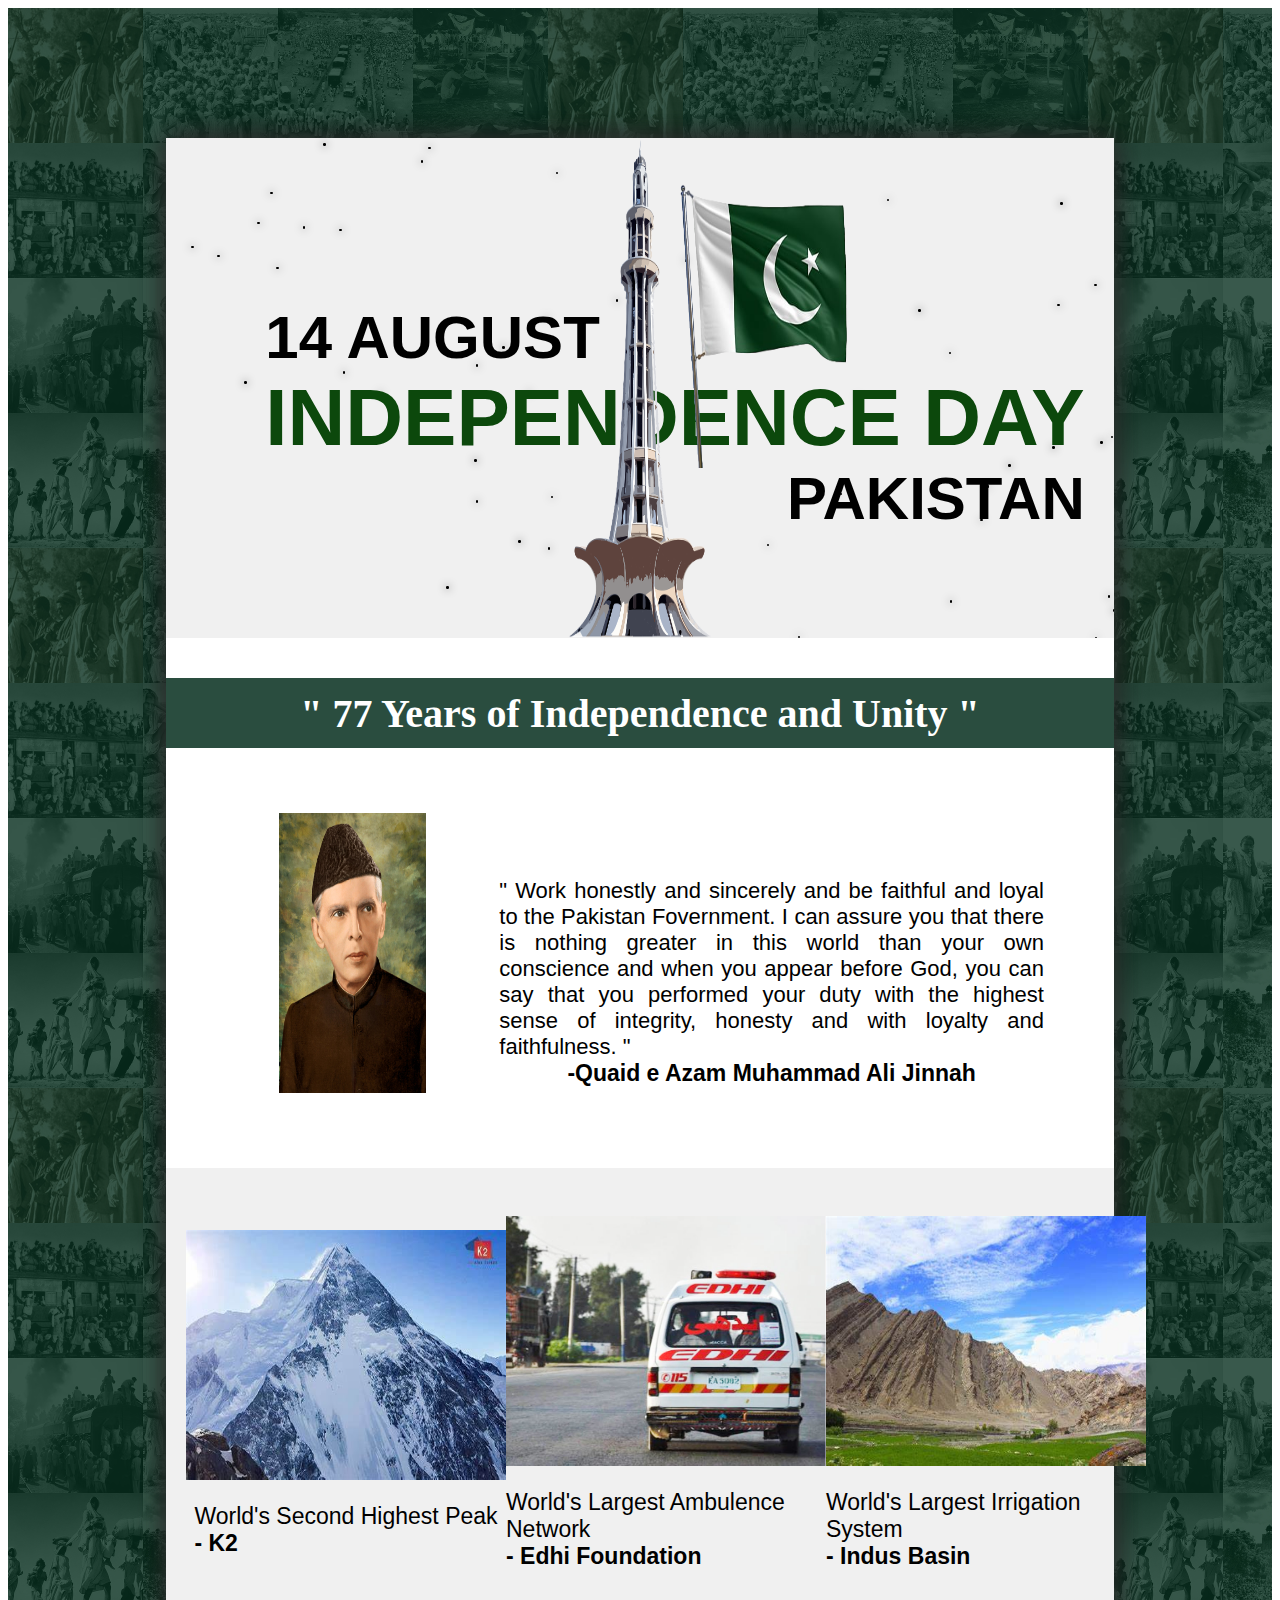
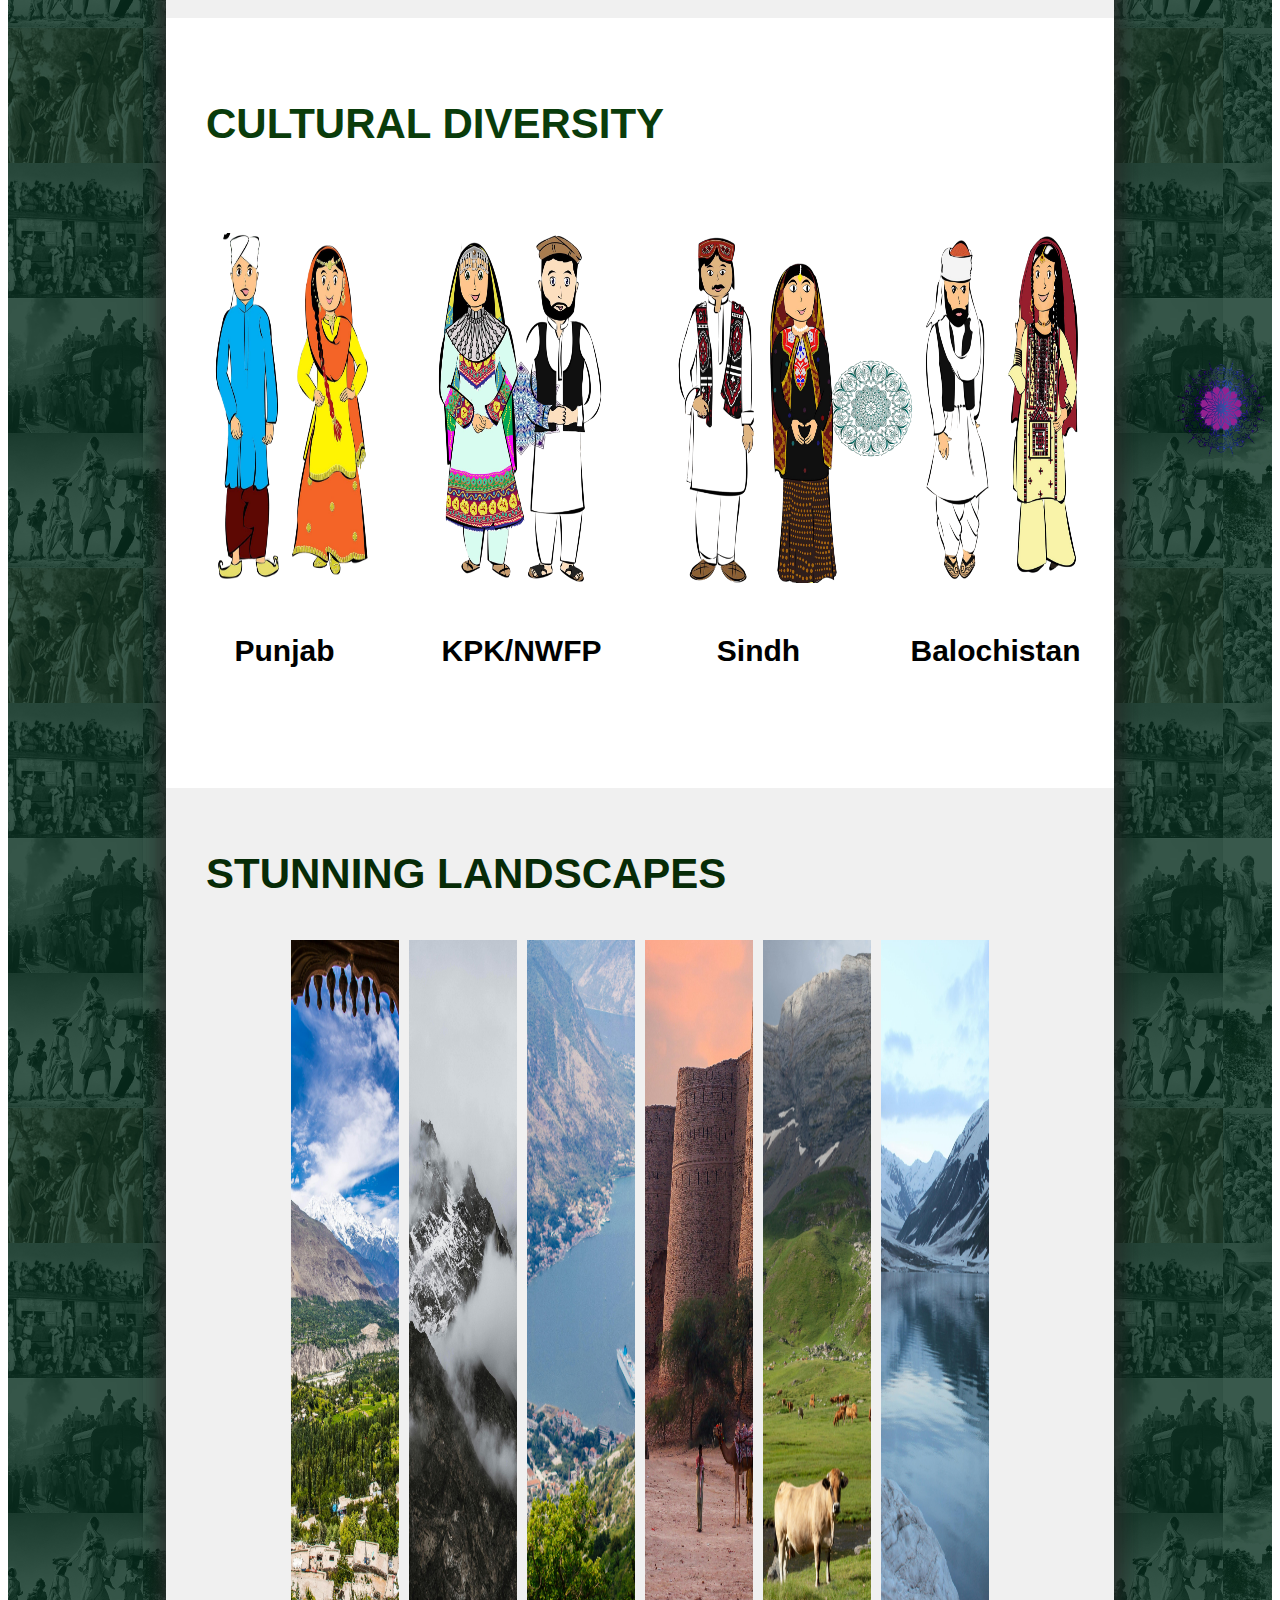
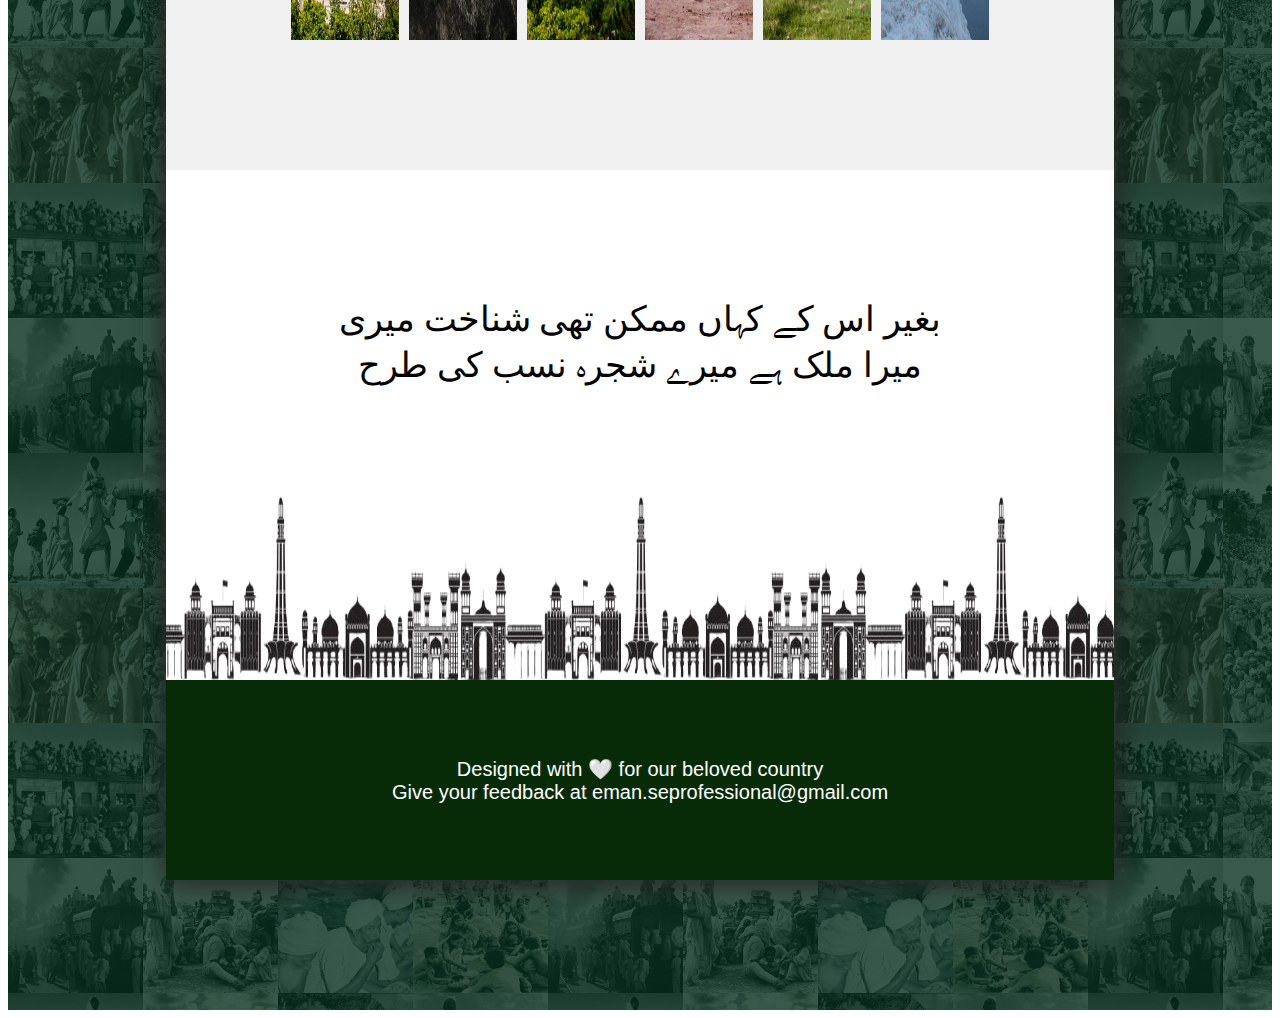
<file: index.html>
<!DOCTYPE html>
<html lang="en">

<head>
    <meta charset="UTF-8">
    <meta name="viewport" content="width=device-width, initial-scale=1.0">
    <title>Pakistan Pride</title>
    <link <link rel="stylesheet" href="stylesheet.css">
</head>

<body>
    <div id="overall">
        <div id="center">

                <header>
                    <div id="shine-layer"></div>
                    <div id="text-layer">
                        <div id="two"><h1>14 AUGUST</h1></div>
                        <h2>INDEPENDENCE DAY</h2>
                        <div id="one"><h1>PAKISTAN</h1></div>
                    </div>
                    <div id="flag-layer"></div>
                    <div id="tower-layer"></div>
                    
                </header>


                <div id="tagline">" 77 Years of Independence and Unity "</div>


                <div id="center-body">

                        <div class="divident" id="quote">
                                <div id="quote-image"></div>
                                <div id="quote-text">
                                    <p>" Work honestly and sincerely and be faithful and loyal to the Pakistan Fovernment. 
                                        I can assure you that there is nothing greater in this world than your own conscience and when you appear before God, 
                                        you can say that you performed your duty with the highest sense of integrity, 
                                        honesty and with loyalty and faithfulness. "</p>
                                    <h1>-Quaid e Azam Muhammad Ali Jinnah</h1>
                                </div>
                        </div>


                        <div class="divident" id="specialities">
                                <div id="image1">
                                    <img src="assets\\k2.jfif">
                                    <p>World's Second Highest Peak <br><b>- K2</b></p>
                
                                </div>
                                <div id="image2">
                                    <img src="assets\\ambulance.jpg">
                                    <p>World's Largest Ambulence Network <br><b>- Edhi Foundation</b></p>
                                    
                                </div>
                                <div id="image3">
                                    <img src="assets\\basin.jfif">
                                    <p>World's Largest Irrigation System <br><b>- Indus Basin</b></p>
                                </div>
                        </div>


                        <div class="divident" id="culture"> 
                                <div class="headings" id="textt-layer">
                                    <p>CULTURAL DIVERSITY</p>
                                </div>
                                <div id="design-layer">
                                    <div id="design1"></div>
                                    <div id="design2"></div>
                                    <div id="design3"></div>
                                </div>
                                <div id="couple-layer">
                                    <div id="couple1"></div>
                                    <div id="couple2"></div>
                                    <div id="couple3"></div>
                                    <div id="couple4"></div>
                                </div>
                                <div  id="caption-layer">
                                    <div id="caption1">Punjab</div>
                                    <div id="caption2">KPK/NWFP</div>
                                    <div id="caption2">Sindh</div>
                                    <div id="caption2">Balochistan</div>
                                </div>
                        </div>

                       
                        <div id="land">
                                <div class="headings" id="landscape">
                                    <p>STUNNING LANDSCAPES</p>
                                </div>
                                <div id="landscape2">
                                    <div class="landscape-image" id="image-1"></div>
                                    <div class="landscape-image" id="image-2"></div>
                                    <div class="landscape-image" id="image-3"></div>
                                    <div class="landscape-image" id="image-4"></div>
                                    <div class="landscape-image" id="image-5"></div>
                                    <div class="landscape-image" id="image-6"></div>
                                </div>
                        </div>
                        

                        <div class="divident" id="sher">
                                <p>بغیر اس کے کہاں ممکن تھی شناخت میری</p>
                                <p>میرا ملک ہے میرے شجرہ نسب کی طرح</p>
                        </div>
                    
                </div>


                <div id="footer-above"></div>

                <footer>
                        <p>Designed with 🤍 for our beloved country<br>Give your feedback at eman.seprofessional@gmail.com</p>
                </footer>

            </div>
    </div>  

    <script>
        const shineLayer = document.getElementById('shine-layer');

        // Number of sprinkles
        const sprinkleCount = 50;

        for (let i = 0; i < sprinkleCount; i++) {
            const sprinkle = document.createElement('div');
            sprinkle.className = 'sprinkle';
            
            // Random position for each sprinkle
            sprinkle.style.top = Math.random() * 100 + '%';
            sprinkle.style.left = Math.random() * 100 + '%';
            
            // Random animation delay for each sprinkle
            sprinkle.style.animationDelay = Math.random() * 2 + 's';
            
            shineLayer.appendChild(sprinkle);
        }

    </script>
</body>

</html>
</file>
<file: stylesheet.css>
.headings{
    font-size: 42px;
    font-weight: bolder;
    color: #072b07;
    font-family:"Arial Narrow", Arial, Helvetica, sans-serif;
    margin-left:40px;
}
/*------------------------------------------------------overall background--------------------------------------------------------------------*/
#overall{
    display:flex;
    justify-content: center;
    height:100%;
    background-image: url('assets\\collage.png');
    position:relative;
}
#overall::before{
    content: '';
    position: absolute;
    top: 0;
    left: 0;
    width: 100%;
    height: 100%;
    background-color:rgba(7, 48, 31, 0.8);
    pointer-events: none; 
    z-index: 1; 
}
/*----------------------------------------------------------center--------------------------------------------------------------------*/
#center{
    width:75%;
    background-color: white;
    z-index: 2;
    margin-top:130px;
    margin-bottom: 130px;
    box-shadow:
        0 0 20px rgba(57, 56, 56, 0.9),
        0 0 30px rgba(13, 13, 13, 0.8);
    border-radius: 10px;
}
/*----------------------------------------------------------header--------------------------------------------------------------------*/

header {
    height: 500px;
    text-align: center;
    display: flex;
    flex-direction: column;
    justify-content: center;
    align-items: center;
    position: relative;
    background-color: #f0f0f0;
}

#text-layer {
    margin-left: 70px;
    margin-top: 60px;
    position: absolute;
    text-align: center;
    color: #000;
    z-index: 2;
    font-family: Arial, sans-serif;
}

#text-layer h1, #text-layer h2 {
    margin: 0;
}

#two h1 {
    font-size: 60px;
    text-align: left;
}

#text-layer h2 {
    font-size: 80px;
    text-align: right;
    color: #0c480c;
}

#one h1 {
    font-size: 60px;
    text-align: right;
}

#flag-layer {
    margin-bottom: 140px;
    margin-left: 250px;
    position: absolute;
    width: 100%;
    height: 100%;
    background-image: url('assets/pakflag-Photoroom.png');
    box-sizing: border-box;
    background-size: cover;
    background-repeat: no-repeat;
    background-position: center;
    background-size: 20% 60%;
    z-index: 3;
}

#tower-layer {
    position: absolute;
    width: 100%;
    height: 100%;
    background-image: url('assets/tower.png'); 
    background-size: contain;
    background-repeat: no-repeat;
    background-position: center;
    background-size: 15% 100%;
    z-index: 4;
}

#shine-layer {
    position: absolute;
    width: 100%;
    height: 100%;
    z-index: 1;
    overflow: hidden;
}

.sprinkle {
    width: 2.5px;
    height: 2.5px;
    background-color: black;
    position: absolute;
    border-radius: 50%;
    box-shadow: 0 0 8px black;
    animation: shine 2s infinite alternate;
}

@keyframes shine {
    0% {
        opacity: 0.;
        transform: scale(0.8);
    }
    100% {
        opacity: 1;
        transform: scale(1.2);
    }
}

/* Generate random positions and delays for sprinkles */
#shine-layer .sprinkle:nth-child(1) { top: 10%; left: 15%; animation-delay: 0.1s; }
#shine-layer .sprinkle:nth-child(2) { top: 20%; left: 60%; animation-delay: 0.5s; }
#shine-layer .sprinkle:nth-child(3) { top: 30%; left: 80%; animation-delay: 0.9s; }
#shine-layer .sprinkle:nth-child(4) { top: 50%; left: 30%; animation-delay: 1.3s; }
#shine-layer .sprinkle:nth-child(5) { top: 70%; left: 50%; animation-delay: 0.7s; }
#shine-layer .sprinkle:nth-child(6) { top: 80%; left: 20%; animation-delay: 1.5s; }
#shine-layer .sprinkle:nth-child(7) { top: 90%; left: 75%; animation-delay: 1.1s; }
#shine-layer .sprinkle:nth-child(8) { top: 5%; left: 85%; animation-delay: 0.3s; }
#shine-layer .sprinkle:nth-child(9) { top: 15%; left: 40%; animation-delay: 0.8s; }
#shine-layer .sprinkle:nth-child(10) { top: 25%; left: 10%; animation-delay: 1.2s; }
#shine-layer .sprinkle:nth-child(11) { top: 35%; left: 70%; animation-delay: 1.6s; }
#shine-layer .sprinkle:nth-child(12) { top: 45%; left: 90%; animation-delay: 0.4s; }
#shine-layer .sprinkle:nth-child(13) { top: 55%; left: 20%; animation-delay: 0.9s; }
#shine-layer .sprinkle:nth-child(14) { top: 65%; left: 80%; animation-delay: 1.3s; }
#shine-layer .sprinkle:nth-child(15) { top: 75%; left: 35%; animation-delay: 1.7s; }
#shine-layer .sprinkle:nth-child(16) { top: 85%; left: 60%; animation-delay: 0.5s; }
#shine-layer .sprinkle:nth-child(17) { top: 95%; left: 25%; animation-delay: 0.7s; }
#shine-layer .sprinkle:nth-child(18) { top: 50%; left: 15%; animation-delay: 1.4s; }
#shine-layer .sprinkle:nth-child(19) { top: 60%; left: 45%; animation-delay: 1.0s; }
#shine-layer .sprinkle:nth-child(20) { top: 70%; left: 75%; animation-delay: 0.6s; }
#shine-layer .sprinkle:nth-child(21) { top: 20%; left: 5%; animation-delay: 1.8s; }
#shine-layer .sprinkle:nth-child(22) { top: 30%; left: 55%; animation-delay: 1.1s; }
#shine-layer .sprinkle:nth-child(23) { top: 40%; left: 85%; animation-delay: 0.2s; }
#shine-layer .sprinkle:nth-child(24) { top: 10%; left: 50%; animation-delay: 1.5s; }
#shine-layer .sprinkle:nth-child(25) { top: 60%; left: 35%; animation-delay: 0.9s; }
#shine-layer .sprinkle:nth-child(26) { top: 75%; left: 20%; animation-delay: 0.4s; }
#shine-layer .sprinkle:nth-child(27) { top: 80%; left: 85%; animation-delay: 0.7s; }
#shine-layer .sprinkle:nth-child(28) { top: 35%; left: 65%; animation-delay: 1.0s; }
#shine-layer .sprinkle:nth-child(29) { top: 45%; left: 25%; animation-delay: 1.3s; }
#shine-layer .sprinkle:nth-child(30) { top: 55%; left: 95%; animation-delay: 0.6s; }
#shine-layer .sprinkle:nth-child(31) { top: 65%; left: 40%; animation-delay: 1.2s; }
#shine-layer .sprinkle:nth-child(32) { top: 25%; left: 75%; animation-delay: 0.5s; }
#shine-layer .sprinkle:nth-child(33) { top: 10%; left: 30%; animation-delay: 0.8s; }
#shine-layer .sprinkle:nth-child(34) { top: 15%; left: 70%; animation-delay: 1.4s; }
#shine-layer .sprinkle:nth-child(35) { top: 90%; left: 50%; animation-delay: 0.2s; }
#shine-layer .sprinkle:nth-child(36) { top: 5%; left: 20%; animation-delay: 1.6s; }
#shine-layer .sprinkle:nth-child(37) { top: 50%; left: 70%; animation-delay: 1.1s; }
#shine-layer .sprinkle:nth-child(38) { top: 20%; left: 90%; animation-delay: 0.4s; }
#shine-layer .sprinkle:nth-child(39) { top: 65%; left: 60%; animation-delay: 0.7s; }
#shine-layer .sprinkle:nth-child(40) { top: 35%; left: 45%; animation-delay: 1.2s; }

/*--------------------------------------------------------tagline--------------------------------------------------------------------*/
#tagline{
    margin-top: 40px;
    display:flex;
    align-items: center;
    justify-content: center;
    font-size:40px;
    font-family: "Monotype Corsiva", Cursive;
    font-weight: bold;
    height:70px;
    color:white;
    background-color:rgba(7, 48, 31, 0.859);
}
/*--------------------------------------------------------quaids' quote--------------------------------------------------------------------*/
#quote{
    height:350px;
    display: flex;
    flex-direction: row;
    margin-left:40px;
    margin-right:70px;
    margin-bottom: 30px;
    margin-top:30px;
}
#quote-image{
    background-image: url('assets\\quaid2.jpg');
    box-sizing: border-box;
    width:35%;
    background-repeat: no-repeat;
    background-position: center;
    background-size: 50% 80%;
}
#quote-text{
    width:65%;
    text-align:justify;
}
#quote-text p{
    font-size: 22px;
    font-family: "Arial Narrow", Arial, Helvetica, sans-serif;
    margin-top: 100px;
    margin-bottom: 0;
}
#quote-text h1{
    margin-top:0;
    text-align:center;
    font-size:23px;
    font-family: "Arial Narrow",Arial, Helvetica, sans-serif;
}
/*--------------------------------------------------------specialities--------------------------------------------------------------------*/
#specialities{
    padding-left: 20px;
    padding-right:20px;
    margin-top:40px;
    margin-bottom:40px;
    height:450px;
    background-color: #f0f0f0;
    color:black;
    display:flex;
    flex-direction: row;
    font-family: "Arial Narrow",Arial, Helvetica, sans-serif
}
#image1, #image2, #image3{
    display:flex;
    flex-direction: column;
    width:100%;
    align-items: center;
    justify-content: center;
}
#specialities img:hover{
    box-shadow: 0 8px 16px rgba(0, 0, 0, 0.4), 0 12px 40px rgba(0, 0, 0, 0.38);
    cursor: pointer;
}

#specialities img{
    width:320px;
    height:250px;
}
#specialities p{
    font-size: 23px;
    margin-bottom: 0;
}
/*--------------------------------------------------------culture--------------------------------------------------------------------*/
#culture {
    margin-top:30px;
    margin-bottom: 30px;
    position: relative; 
    height: 700px;
    display: flex;
    justify-content: center;
    align-items: center;
    box-sizing:border-box;
}

#textt-layer {
    box-sizing:border-box;
    width:100%;
    height:100%;
    padding-left:40px;
    margin-top:auto;
    margin-left:auto;
    position: absolute;
    font-weight: bolder;
    color:#0a3c0b;
    font-family:"Arial Narrow", Arial, Helvetica, sans-serif;
    z-index: 1;
}
#design-layer {
    
    margin-left:155px;
    position: absolute;
    top: 0;
    left: 0;
    height: 100%;
    z-index: 2; 
    display:flex;
    flex-direction: row;
    box-sizing: border-box;
    
}
#design1, #design2, #design3, #design4, #design5{
    height:100%;
    box-sizing: border-box;
    width:400px;
}
#design1{
   
    background-image: url('assets\\design5.png');
    background-position: center;
    background-repeat: no-repeat;
    background-size: 25% 15%;
}
#design2{
    width:300px;
    background-image: url('assets\\design4.png');
    background-position: center;
    background-repeat: no-repeat;
    background-size: 30% 15%;
}
#design3{
    width:400px;
    background-image: url('assets\\design.png');
    background-position: center;
    background-repeat: no-repeat;
    background-size: 25% 15%;
}

#couple-layer {
    position: absolute;
    width: 100%;
    height: 100%;
    z-index: 3;
    display:flex;
    flex-direction: row;
    margin-right: 20px;
}
#couple1, #couple2, #couple3, #couple4, #couple5{
    width:25%;
    height:100%;
}
#couple1{
    background-image: url('assets\\punjabi.png');
    background-position: center;
    background-repeat: no-repeat;
    background-size: 90% 50%;
}
#couple2{
    background-image: url('assets\\pathan.png');
    background-position: center;
    background-repeat: no-repeat;
    background-size: 90% 50%;
}
#couple3{
    background-image: url('assets\\sindhi.png');
    background-position: center;
    background-repeat: no-repeat;
    background-size: 90% 50%;
}
#couple4{
    background-image: url('assets\\balochi.png');
    background-position: center;
    background-repeat: no-repeat;
    background-size: 90% 50%;
}
#caption-layer{
    position: absolute;
    width: 100%;
    height: 100%;
    z-index: 4; 
    display:flex;
    flex-direction: row;
}
#caption1, #caption2, #caption3, #caption4{
    height:100%;
    box-sizing: border-box;
    width:25%;
    display:flex;
    justify-content: center;
    align-items:flex-end;
    padding-bottom: 90px;
    font-size:30px;
    font-family:"Arial Narrow", Arial, Helvetica, sans-serif;
    font-weight: bold;
}
/*--------------------------------------------------------landscape--------------------------------------------------------------------*/
#land{
    padding-top:20px;
    padding-bottom:10px;
    background-color: #f0f0f0;
    color:white;
}

#landscape2{
    margin-top:40px;
    height: 700px;
    display:flex;
    flex-direction: row;
    margin-left:120px;
    margin-right:120px;
    margin-bottom:120px;
}
.landscape-image{
    width:200px;
    height:100%;
    margin-left:5px;
    margin-right:5px;
    background-position: center;
    background-repeat: no-repeat;
    
}
.landscape-image:hover{
    box-shadow: 0 8px 16px rgba(0, 0, 0, 0.4), 0 12px 40px rgba(0, 0, 0, 0.38);
    cursor: pointer;
}
#image-1{
    background-image:url('assets\\image11.jpg');
    background-size: 210% 100%;
}
#image-2{
    background-image:url('assets\\image4.jpg');
    background-size: 350% 100%;
}
#image-3{
    background-image:url('assets\\image2.jpg');
    background-size: 210% 100%;
}
#image-4{
    background-image:url('assets\\image6.jpg');
    background-size: 350% 100%;
}
#image-5{
    background-image:url('assets\\image3.jpg');
    background-size: 210% 100%;
}
#image-6{
    background-image:url('assets\\image55.jpg');
    background-size: 350% 100%;
}
/*--------------------------------------------------------poetry--------------------------------------------------------------------*/
#sher{
    height:300px;
    font-size: 35px;
    display:flex;
    flex-direction: column;
    align-items: center;
    justify-content: center;
    margin-top:20px;
    
}
#sher p{
    margin-top:5px;
    margin-bottom:0;
}
/*--------------------------------------------------------footer above--------------------------------------------------------------------*/
#footer-above{
    height:190px;
    margin-bottom: 0;
    background-image: url('assets\\file.png');
    background-position: center;
    padding-bottom: 0;
    background-size:38% 100%;
}
/*-----------------------------------------------------------footer--------------------------------------------------------------------*/
footer{
    height:200px;
    background-color: #072b07;
    color:white;
    text-align: center;
    font-size:20px;
    font-family: "Arial", Arial, Helvetica, sans-serif;
    display:flex;
    align-items: center;
    justify-content: center;
}

@media screen and (max-width : 600px )
{
    #overall{
    display:flex;
    justify-content: center;
    height:100%;
    width:100%;
    background-image: url('assets\\collage.png');
    position:relative;
    }
    

}
</file>
